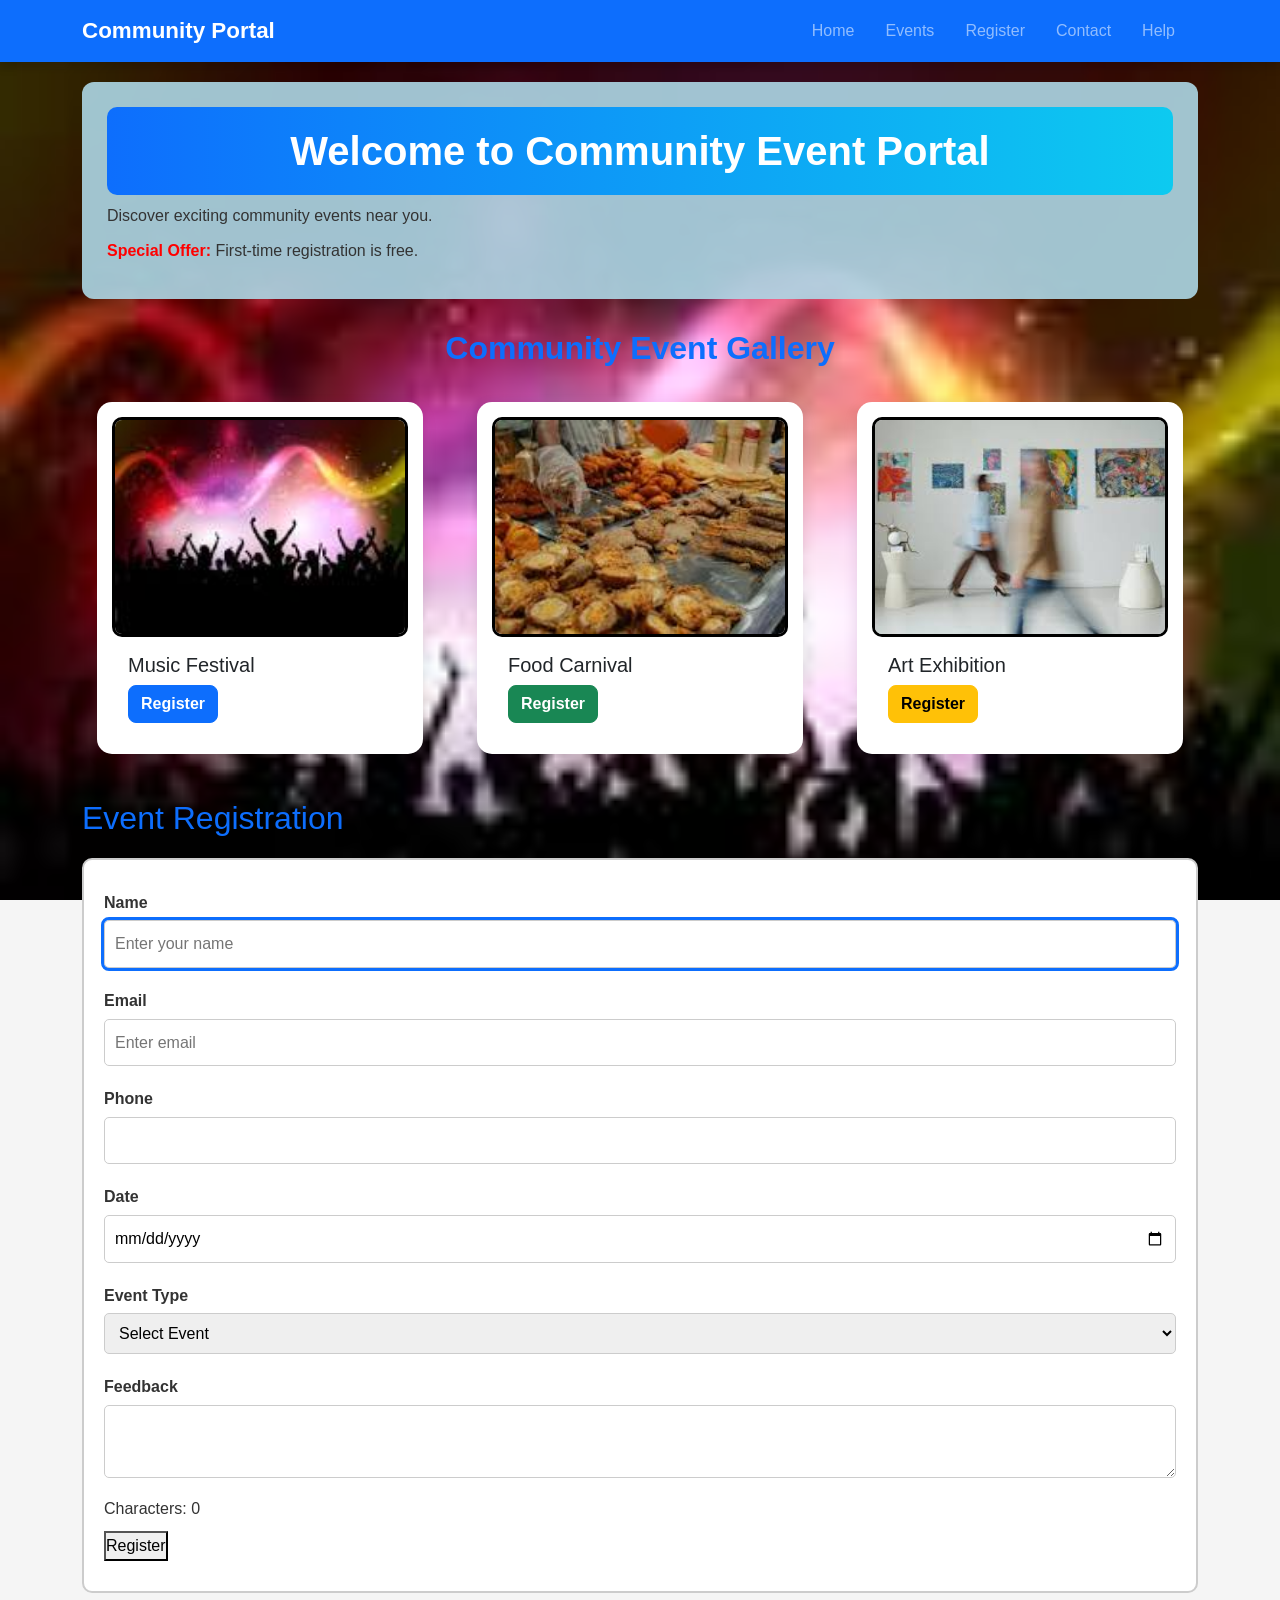
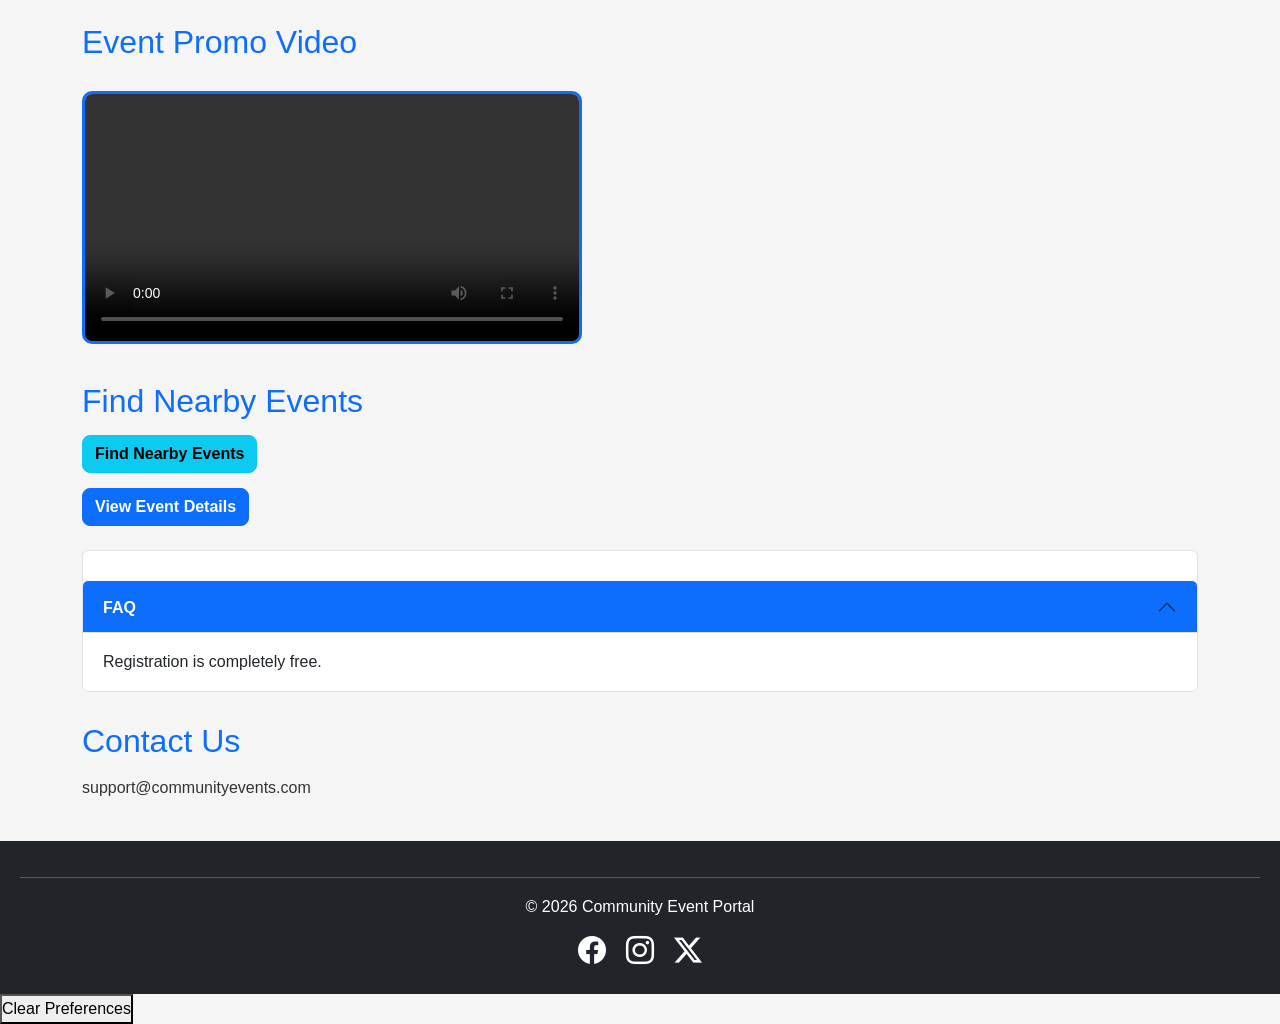
<file: Upskilling/Module 1/HTML5/index.html>
<!DOCTYPE html>
<html lang="en">

<head>
    <meta charset="UTF-8">
    <meta name="viewport" content="width=device-width, initial-scale=1.0">
    <title>Community Event Portal</title>

    <!-- Bootstrap CSS -->
    <link href="https://cdn.jsdelivr.net/npm/bootstrap@5.3.3/dist/css/bootstrap.min.css"
          rel="stylesheet">

    <!-- Bootstrap Icons -->
    <link rel="stylesheet"
          href="https://cdn.jsdelivr.net/npm/bootstrap-icons@1.11.3/font/bootstrap-icons.css">

    <!-- External CSS -->
    <link rel="stylesheet"
          href="../CSS3/styles.css">

    <!-- Bootstrap Custom CSS -->
    <link rel="stylesheet"
          href="../Bootstrap5/bootstrap-custom.css">
</head>

<body>

    <!-- Navigation -->
    <nav class="navbar navbar-expand-lg navbar-dark bg-primary">

        <div class="container">

            <a class="navbar-brand"
               href="#home">

                Community Portal

            </a>

            <button class="navbar-toggler"
                    type="button"
                    data-bs-toggle="collapse"
                    data-bs-target="#navMenu">

                <span class="navbar-toggler-icon"></span>

            </button>

            <div class="collapse navbar-collapse"
                 id="navMenu">

                <ul class="navbar-nav ms-auto">

                    <li class="nav-item">
                        <a class="nav-link"
                           href="#home">
                            Home
                        </a>
                    </li>

                    <li class="nav-item">
                        <a class="nav-link"
                           href="#events">
                            Events
                        </a>
                    </li>

                    <li class="nav-item">
                        <a class="nav-link"
                           href="#register">
                            Register
                        </a>
                    </li>

                    <li class="nav-item">
                        <a class="nav-link"
                           href="#contact">
                            Contact
                        </a>
                    </li>

                    <li class="nav-item">
                        <a class="nav-link"
                           href="help.html"
                           target="_blank">
                            Help
                        </a>
                    </li>

                </ul>

            </div>

        </div>

    </nav>

    <main class="container">

        <!-- Welcome Banner -->
        <section id="home">

            <div id="welcomeBanner">

                <h1 id="mainHeader"
                    class="highlight">

                    Welcome to Community Event Portal

                </h1>

                <p>
                    Discover exciting community events near you.
                </p>

                <p>

                    <span style="color:red;font-weight:bold;">
                        Special Offer:
                    </span>

                    First-time registration is free.

                </p>

            </div>

        </section>

        <!-- Event Gallery -->
        <section id="events">

            <h2 class="sectionTitle">
                Community Event Gallery
            </h2>

            <div class="row">

                <div class="col-12 col-md-6 col-lg-4">

                    <div class="card eventCard">

                        <img src="event1.jpeg"
                             class="card-img-top galleryImage"
                             alt="Music Festival"
                             ondblclick="enlargeImage(this)">

                        <div class="card-body">

                            <h5>Music Festival</h5>

                            <button class="btn btn-primary">
                                Register
                            </button>

                        </div>

                    </div>

                </div>

                <div class="col-12 col-md-6 col-lg-4">

                    <div class="card eventCard">

                        <img src="event2.jpeg"
                             class="card-img-top galleryImage"
                             alt="Food Carnival"
                             ondblclick="enlargeImage(this)">

                        <div class="card-body">

                            <h5>Food Carnival</h5>

                            <button class="btn btn-success">
                                Register
                            </button>

                        </div>

                    </div>

                </div>

                <div class="col-12 col-md-6 col-lg-4">

                    <div class="card eventCard">

                        <img src="event3.jpeg"
                             class="card-img-top galleryImage"
                             alt="Art Exhibition"
                             ondblclick="enlargeImage(this)">

                        <div class="card-body">

                            <h5>Art Exhibition</h5>

                            <button class="btn btn-warning">
                                Register
                            </button>

                        </div>

                    </div>

                </div>

            </div>

        </section>

        <!-- Registration Form -->
        <section id="register">

            <h2>Event Registration</h2>

            <form id="eventForm">

                <label>Name</label>
                <input type="text"
                       id="name"
                       placeholder="Enter your name"
                       required
                       autofocus>

                <label>Email</label>
                <input type="email"
                       placeholder="Enter email"
                       required>

                <label>Phone</label>
                <input type="text"
                       id="phone"
                       onblur="validatePhone()">

                <label>Date</label>
                <input type="date"
                       required>

                <label>Event Type</label>

                <select id="eventType"
                        onchange="showFee()">

                    <option value="">
                        Select Event
                    </option>

                    <option value="Music">
                        Music Event
                    </option>

                    <option value="Food">
                        Food Carnival
                    </option>

                    <option value="Sports">
                        Sports Meetup
                    </option>

                </select>

                <p id="feeDisplay"></p>

                <label>Feedback</label>

                <textarea id="feedback"
                          onkeyup="countCharacters()">
                </textarea>

                <p>
                    Characters:
                    <span id="charCount">0</span>
                </p>

                <button type="submit"
                        onclick="submitForm(event)">
                    Register
                </button>

                <output id="confirmation"></output>

            </form>

        </section>

        <!-- Video -->
        <section>

            <h2>Event Promo Video</h2>

            <video width="500"
                   controls
                   oncanplay="videoReady()">

                <source src="event promo count down.mp4.mp4"
                        type="video/mp4">

            </video>

            <p id="videoStatus"></p>

        </section>

        <!-- Geolocation -->
        <section>

            <h2>Find Nearby Events</h2>

            <button class="btn btn-info"
                    onclick="findLocation()">

                Find Nearby Events

            </button>

            <p id="geoResult"></p>

        </section>

        <!-- Bootstrap Modal -->
        <button class="btn btn-primary"
                data-bs-toggle="modal"
                data-bs-target="#eventModal">

            View Event Details

        </button>

        <div class="modal fade"
             id="eventModal">

            <div class="modal-dialog">

                <div class="modal-content">

                    <div class="modal-header">

                        <h5>
                            Event Information
                        </h5>

                    </div>

                    <div class="modal-body">

                        Community Events Available.

                    </div>

                </div>

            </div>

        </div>

        <!-- Accordion -->

        <div class="accordion mt-4">

            <div class="accordion-item">

                <h2 class="accordion-header">

                    <button class="accordion-button"
                            data-bs-toggle="collapse"
                            data-bs-target="#faq1">

                        FAQ

                    </button>

                </h2>

                <div id="faq1"
                     class="accordion-collapse collapse show">

                    <div class="accordion-body">

                        Registration is completely free.

                    </div>

                </div>

            </div>

        </div>

        <!-- Contact -->

        <section id="contact">

            <h2>Contact Us</h2>

            <p>
                support@communityevents.com
            </p>

        </section>

    </main>

    <footer>

        <hr>

        <p>
            © 2026 Community Event Portal
        </p>

        <i class="bi bi-facebook"></i>
        <i class="bi bi-instagram"></i>
        <i class="bi bi-twitter-x"></i>

    </footer>

    <button onclick="clearPreferences()">
        Clear Preferences
    </button>

    <!-- External JS -->
    <script src="../JavaScript/main.js"></script>

    <!-- Bootstrap JS -->
    <script src="https://cdn.jsdelivr.net/npm/bootstrap@5.3.3/dist/js/bootstrap.bundle.min.js"></script>

</body>

</html>
</file>
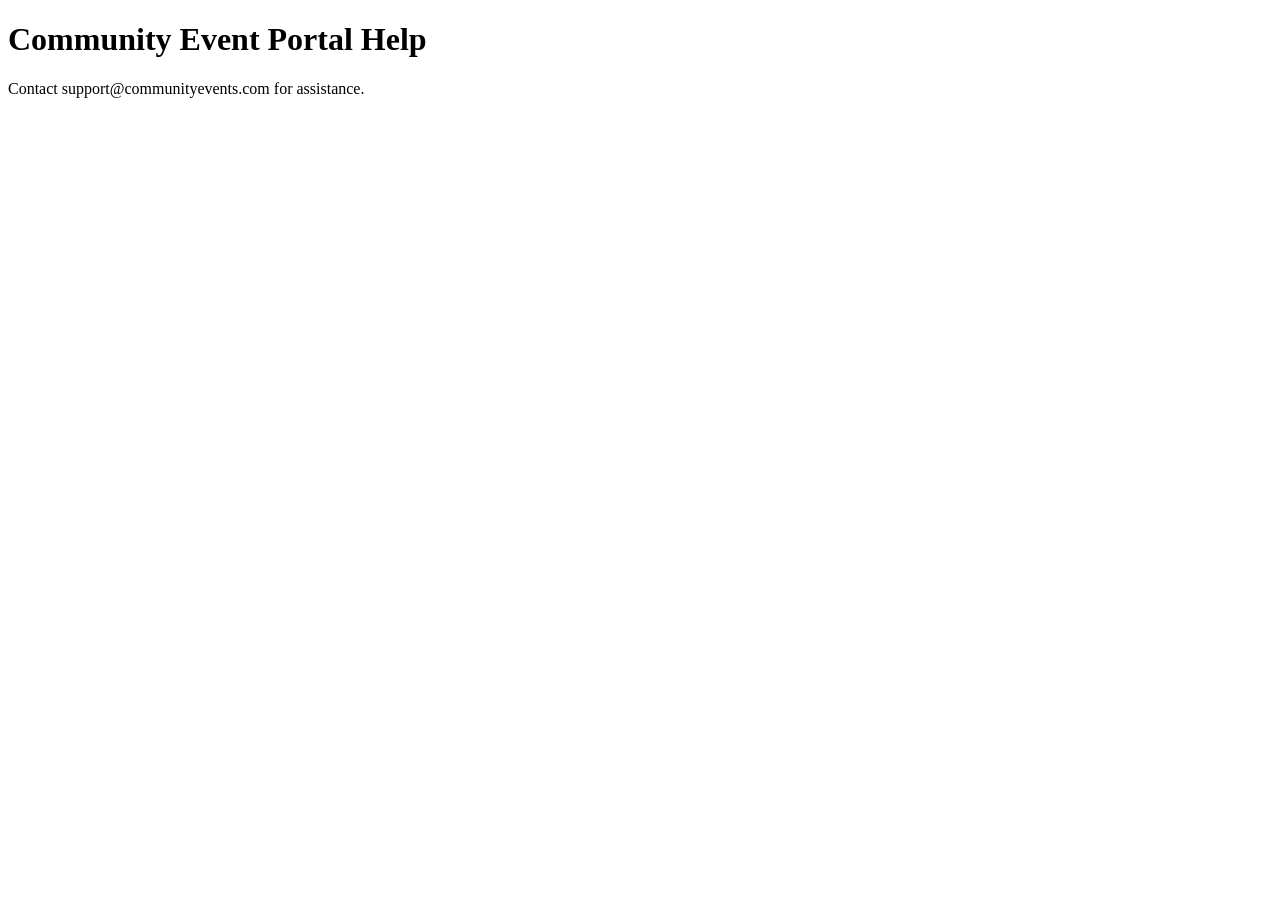
<file: Upskilling/Module 1/HTML5/help.html>
<!DOCTYPE html>
<html lang="en">
<head>
    <meta charset="UTF-8">
    <title>Help</title>
</head>
<body>
    <h1>Community Event Portal Help</h1>
    <p>Contact support@communityevents.com for assistance.</p>
</body>
</html>
</file>
<file: Upskilling/Module 1/CSS3/styles.css>
/* =====================================================
   COMMUNITY EVENT PORTAL
   CSS3 EXERCISES INTEGRATED STYLESHEET
===================================================== */

/* =====================================================
   UNIVERSAL SELECTOR
===================================================== */

* {
    margin: 0;
    padding: 0;
    box-sizing: border-box;
}

/* =====================================================
   BODY STYLING
===================================================== */

body {

    font-family: Arial, sans-serif;

    background-color: #f5f5f5;

    background-image: url("../HTML5/event1.jpeg");

    background-size: cover;

    background-attachment: fixed;

    line-height: 1.6;

    color: #333;
}

/* =====================================================
   MAIN HEADER
===================================================== */

#mainHeader {

    background: linear-gradient(
        to right,
        #0d6efd,
        #0dcaf0
    );

    color: white;

    padding: 20px;

    border-radius: 10px;

    text-align: center;
}

/* =====================================================
   WELCOME BANNER
===================================================== */

#welcomeBanner {

    background-color: rgba(
        173,
        216,
        230,
        0.9
    );

    padding: 25px;

    margin-top: 20px;

    border-radius: 12px;
}

/* =====================================================
   CLASS SELECTOR
===================================================== */

.highlight {

    background-color: yellow;

    font-weight: bold;

    padding: 5px;
}

/* =====================================================
   ELEMENT SELECTOR
===================================================== */

h2 {

    color: #0d6efd;

    margin-top: 30px;

    margin-bottom: 15px;
}

/* =====================================================
   GROUPING SELECTOR
===================================================== */

h3,
p {

    margin-bottom: 10px;
}

/* =====================================================
   NAVIGATION
===================================================== */

nav {

    margin-bottom: 20px;
}

nav ul {

    list-style: none;
}

nav li {

    display: inline-block;

    margin-right: 15px;
}

/* =====================================================
   LINK STYLING
===================================================== */

a:link {

    text-decoration: none;
}

a:visited {

    color: purple;
}

a:hover {

    color: orange;

    transition: 0.3s;
}

a:active {

    color: red;
}

/* =====================================================
   EVENT CARD
===================================================== */

.eventCard {

    background-color: white;

    border: 1px solid #ddd;

    padding: 15px;

    margin: 15px;

    border-radius: 10px;

    box-shadow: 0 4px 8px rgba(
        0,
        0,
        0,
        0.1
    );
}

/* =====================================================
   IMAGE STYLING
===================================================== */

.galleryImage {

    width: 100%;

    height: 220px;

    object-fit: cover;

    border: 3px solid black;

    border-radius: 10px;

    transition: 0.3s;
}

.galleryImage:hover {

    transform: scale(1.05);
}

/* =====================================================
   TABLE STYLING
===================================================== */

table {

    width: 100%;

    border-collapse: collapse;

    margin-top: 20px;
}

th,
td {

    border: 1px solid black;

    padding: 10px;

    text-align: center;
}

tr:nth-child(even) {

    background-color: #eeeeee;
}

/* =====================================================
   FORM STYLING
===================================================== */

form {

    background-color: white;

    padding: 20px;

    margin-top: 20px;

    border: 2px solid #ccc;

    border-radius: 10px;
}

label {

    display: block;

    margin-top: 10px;

    font-weight: bold;
}

input,
textarea,
select {

    width: 100%;

    padding: 10px;

    margin-top: 5px;

    margin-bottom: 10px;

    border: 1px solid #ccc;

    border-radius: 5px;
}

/* =====================================================
   FORM OUTLINE
===================================================== */

input:focus,
textarea:focus,
select:focus {

    outline: 3px solid #0d6efd;
}

/* =====================================================
   OUTPUT
===================================================== */

output {

    display: block;

    margin-top: 10px;

    color: green;

    font-weight: bold;
}

/* =====================================================
   GEOLOCATION
===================================================== */

#geoResult {

    margin-top: 15px;

    color: blue;

    font-weight: bold;
}

/* =====================================================
   VIDEO
===================================================== */

video {

    border: 3px solid #0d6efd;

    border-radius: 10px;

    margin-top: 15px;
}

/* =====================================================
   MULTI COLUMN NEWS SECTION
===================================================== */

.newsSection {

    column-count: 2;

    column-gap: 30px;

    column-rule: 1px solid gray;

    margin-top: 20px;
}

/* =====================================================
   FOOTER
===================================================== */

footer {

    margin-top: 40px;

    text-align: center;

    padding: 20px;

    background-color: #212529;

    color: white;
}

footer i {

    font-size: 24px;

    margin: 10px;

    cursor: pointer;
}

/* =====================================================
   BOOTSTRAP ICON HOVER
===================================================== */

footer i:hover {

    color: #0dcaf0;
}

/* =====================================================
   VISIBILITY DEMO
===================================================== */

.hiddenExample {

    visibility: hidden;
}

.noneExample {

    display: none;
}

/* =====================================================
   RESPONSIVE DESIGN
===================================================== */

@media screen and (max-width: 768px) {

    nav li {

        display: block;

        margin-bottom: 10px;
    }

    h1 {

        font-size: 24px;
    }

    h2 {

        font-size: 20px;
    }

    .galleryImage {

        height: 180px;
    }

    video {

        width: 100%;
    }

    footer {

        font-size: 14px;
    }
}

/* =====================================================
   SMALL MOBILE
===================================================== */

@media screen and (max-width: 480px) {

    h1 {

        font-size: 20px;
    }

    .galleryImage {

        height: 150px;
    }

    body {

        padding: 10px;
    }
}
</file>
